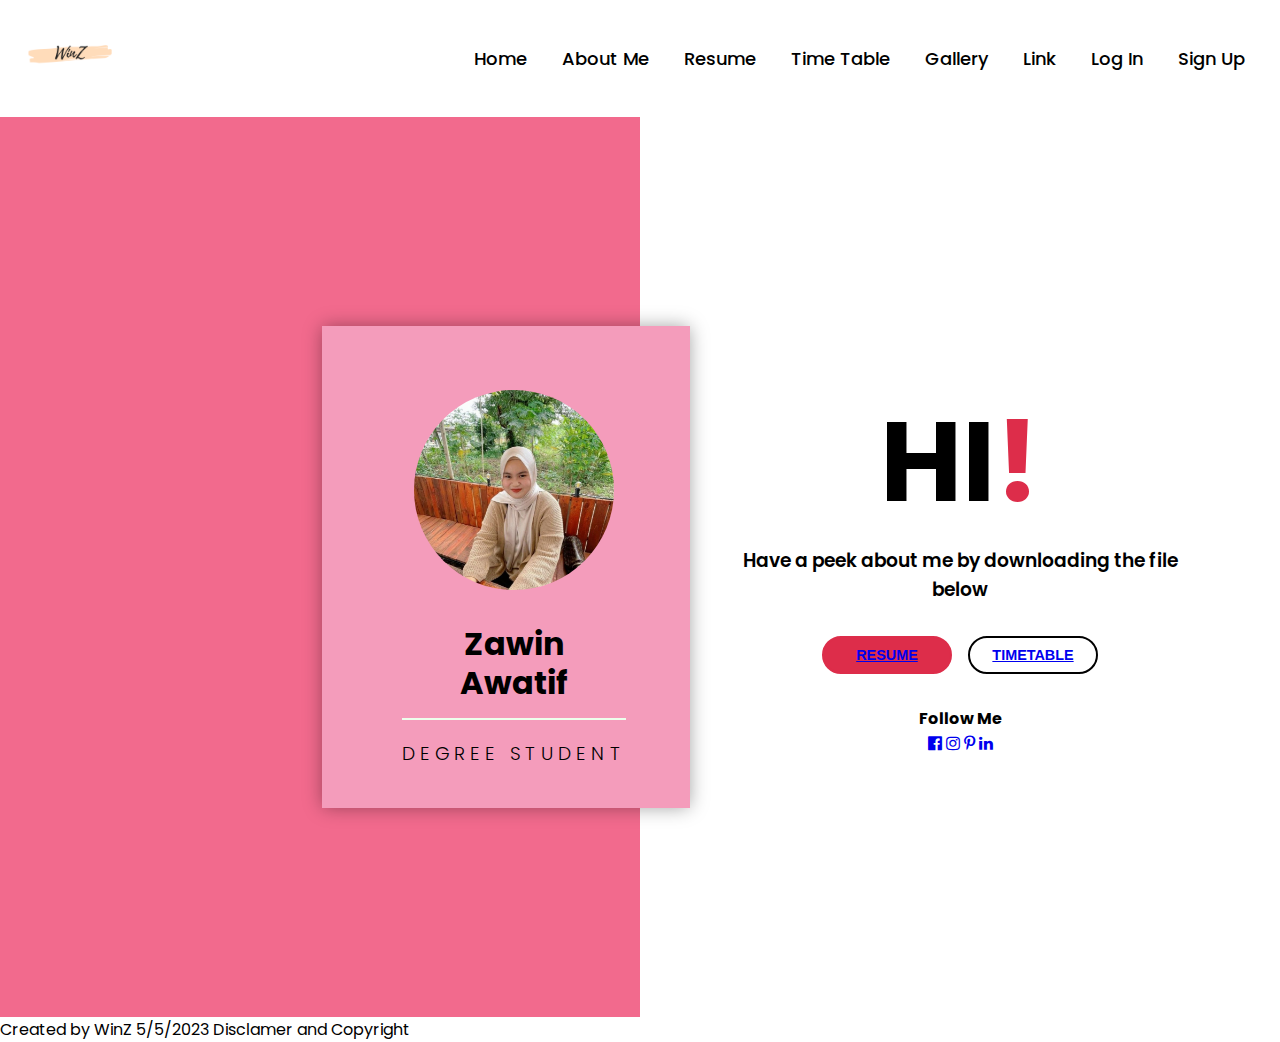
<file: index.html>
<!DOCTYPE html>
<html>
<head>
<title>Home</title>
<meta charset="UTF-8">
<meta http-equiv="X-UA-Compatible" content="IE=edge">
<meta name="viewport" content="width=device-width, initial-scale=1">
<link rel="stylesheet" href="homepage.css">
<link rel="stylesheet" href="https://cdnjs.cloudflare.com/ajax/libs/font-awesome/5.15.1/css/all.min.css" integrity="sha512-+4zCK9k+qNFUR5X+cKL9EIR+ZOhtIloNl9GIKS57V1MyNsYpYcUrUeQc9vNfzsWfV28IaLL3i96P9sdNyeRssA==" crossorigin="anonymous" />
<link rel="stylesheet" href="https://cdnjs.cloudflare.com/ajax/libs/font-awesome/4.7.0/css/font-awesome.min.css">
</head>
<body>
<!-- Header -->
  <header>
  <nav>
    <div class="menu">
      <div class="hero">
        <img src="WinZ.png" class="logo"> 
      </div>
      <ul>
        <li><a href="Homepage.html">Home</a></li>	  
        <li><a href="AboutMe.html">About Me</a></li>
        <li><a href="Resume.htm">Resume</a></li>
        <li><a href="Timetable2.htm">Time Table</a></li>
        <li><a href="Gallery.htm">Gallery</a></li>
        <li><a href="Links.htm">Link</a></li>
        <li><a href="login page.htm">Log In</a></li>
        <li><a href="sign up.htm">Sign Up</a></li>
      </ul>
    </div>
  </nav>
  </header>
	  
<!-- Page Content -->
    <div class = "about-wrapper">
      <div class = "about-left">
        <div class = "about-left-content">
          <div>
            <div class = "shadow">
              <div class = "about-img">
                <img src = "awin.jpg" alt = "about image">
              </div>
            </div>

            <h2>Zawin<br>Awatif</h2>
            <h3>Degree student</h3>
          </div>
        </div>
      </div>

      <div class = "about-right">
        <h2>Hi<span>!</span></h2>
        <h3>Have a peek about me by downloading the file below</h3>
        <div class = "about-btns">
          <button type = "button" class = "btn btn-pink"><a href="Resume.pdf">Resume</a></button>
          <button type = "button" class = "btn btn-white"><a href="Timetable.pdf">Timetable</a></button>
        </div>

      <div class="w3-white w3-margin">
        <div class="w3-container w3-padding w3-pink">
          <h4>Follow Me</h4>
        </div>
        <div class="w3-container w3-xlarge w3-padding">
          <a href="https://www.facebook.com/nurzawinawatif.zapri/"><i class="fa fa-facebook-official w3-hover-opacity"></i></a>
          <a href="https://www.instagram.com/awinawatif/"><i class="fa fa-instagram w3-hover-opacity"></i></a>
          <a href="https://www.pinterest.com/"><i class="fa fa-pinterest-p w3-hover-opacity"></i></a>
          <a href="https://www.linkedin.com/"><i class="fa fa-linkedin w3-hover-opacity"></i></a>
        </div>
      </div>
      </div>
    </div>
	  
    </div>
  </div>
</div>
<!-- Footer -->
  <p class="w3-medium">Created by WinZ 5/5/2023 Disclamer and Copyright</p>
</footer>
</body>
</html>
</file>
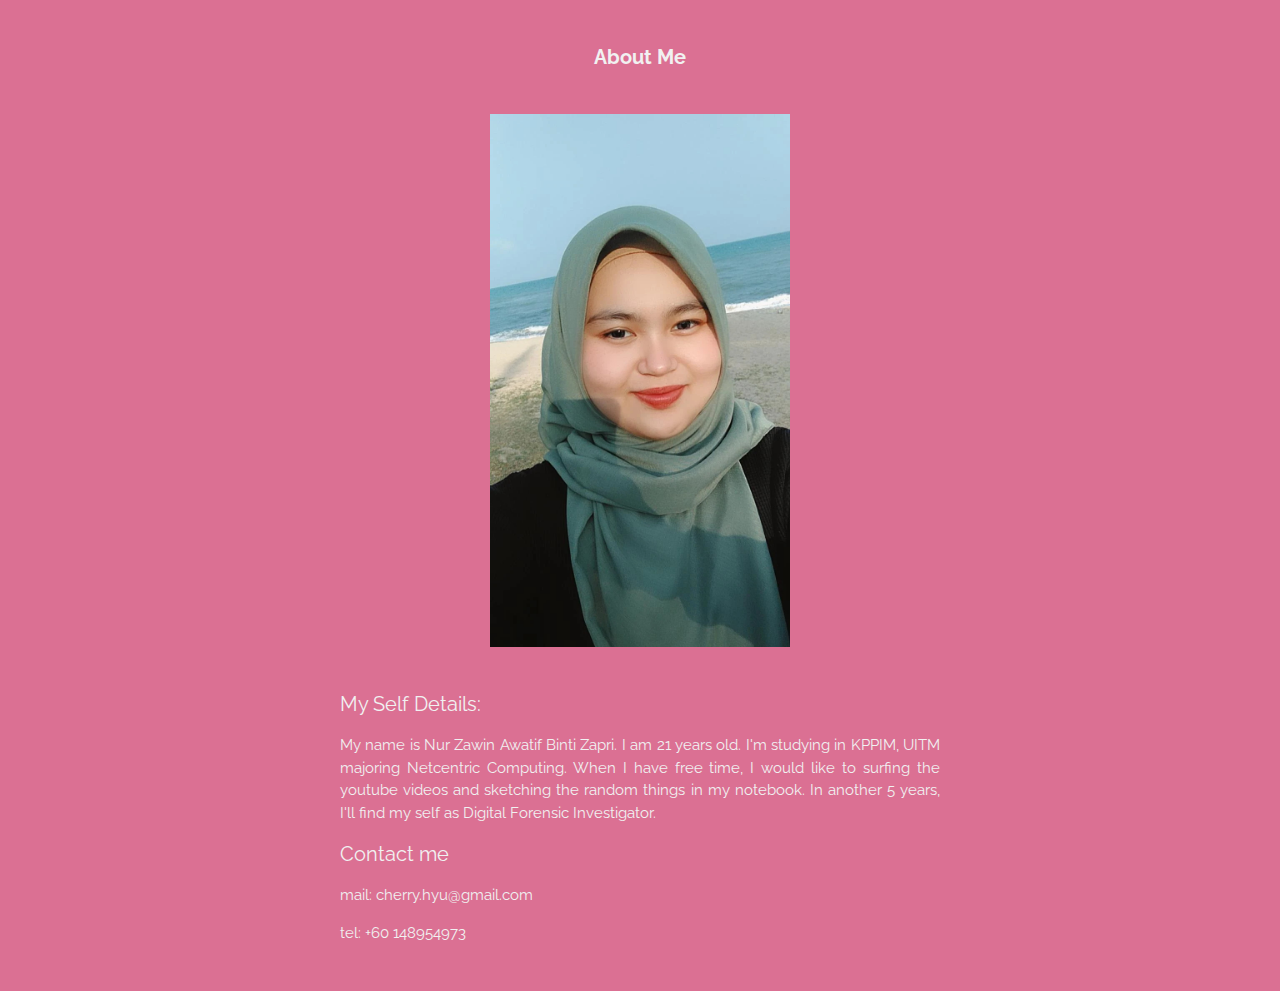
<file: AboutMe.html>
<!DOCTYPE html>
<html lang="en">
<head>
<title>About Awin</title>
<meta charset="UTF-8">
<meta name="viewport" content="width=device-width, initial-scale=1">
<link rel="stylesheet" href="https://www.w3schools.com/w3css/4/w3.css">
<link rel="stylesheet" href="https://fonts.googleapis.com/css?family=Raleway">
<style>
body,h1,h2,h3,h4,h5 {font-family: "Raleway", sans-serif; background-color:PaleVioletRed; }
.w3-third img{margin-bottom: -6px; opacity: 0.8; cursor: pointer}
.w3-third img:hover{opacity: 1}
</style>
</head>
<body class= style="max-width:1600px">

  <!-- About section -->
  <div class="w3-container w3-center w3-text-light-grey w3-padding-32" id="about">
    <h4><b>About Me</b></h4>
    <img src="bout.jpg" alt="Me" class="w3-image w3-padding-32" width="300" height="350">
    <div class="w3-content w3-justify" style="max-width:600px">
      <h4>My Self Details:</h4>
      <p>My name is Nur Zawin Awatif Binti Zapri. I am 21 years old. I'm studying in KPPIM, UITM majoring Netcentric Computing. When I have free time, I would like to surfing the youtube videos and sketching the random things in my notebook. In another 5 years, I'll find my self as Digital Forensic Investigator.
      </p>
	  <h4>Contact me</h4>
      <p>mail: cherry.hyu@gmail.com</p>
      <p>tel: +60 148954973</p>
	  </div>
	  </div>

</body>
</html>
</file>
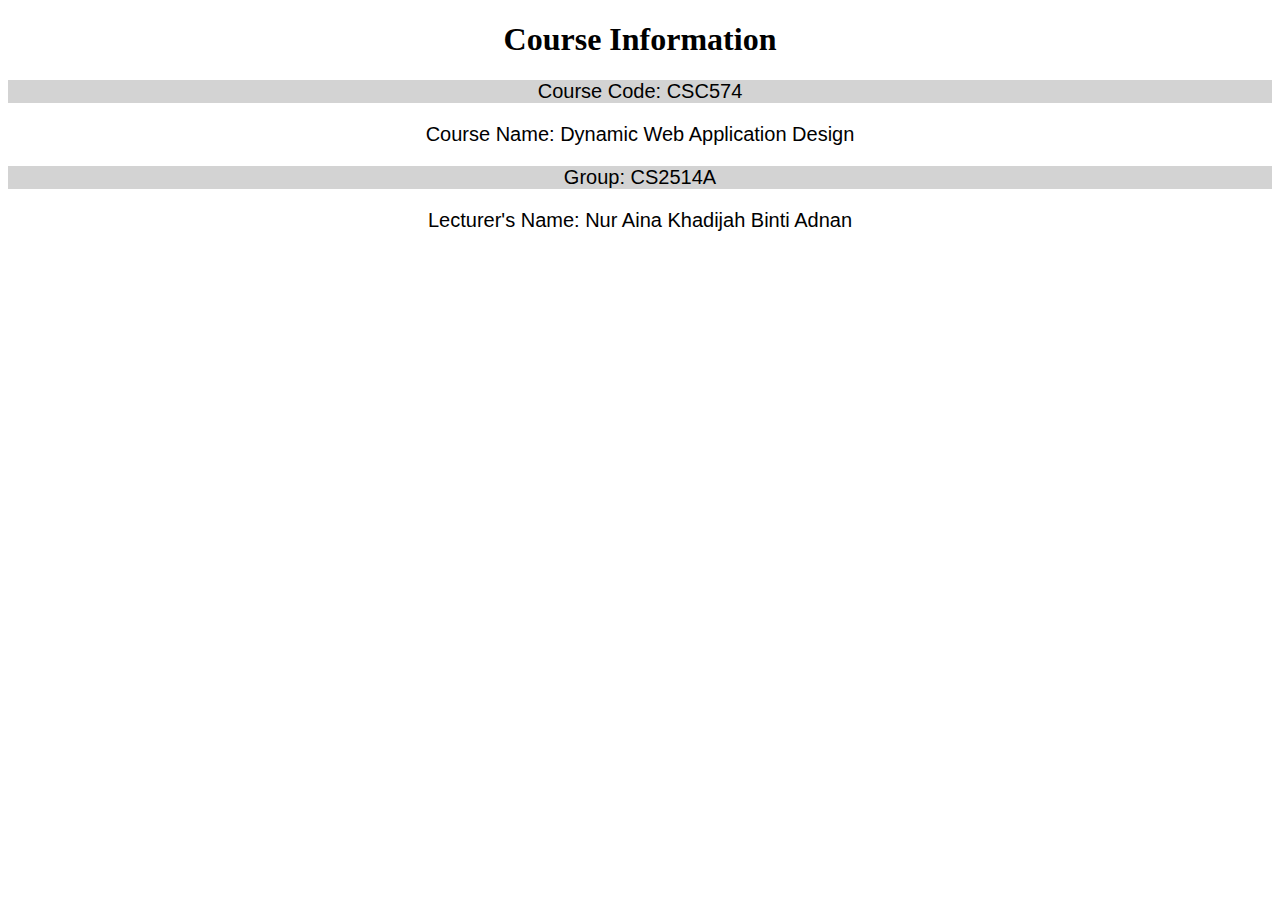
<file: CSC574.HTM>
<!DOCTYPE html>
<html>
<body>

<h1 style="text-align: center;">Course Information</h1>

<p style="background-color:LightGray;text-align: center; font-size: 20px; font-family: Arial;">Course Code: CSC574</p>
<p style="text-align: center;font-size: 20px; font-family: Arial;">Course Name: Dynamic Web Application Design</p>
<p style="background-color:LightGray;text-align: center; font-size: 20px; font-family: Arial;">Group: CS2514A</p>
<p style="text-align: center; font-size: 20px; font-family: Arial;">Lecturer's Name: Nur Aina Khadijah Binti Adnan</p>


</body>
</html>
</file>
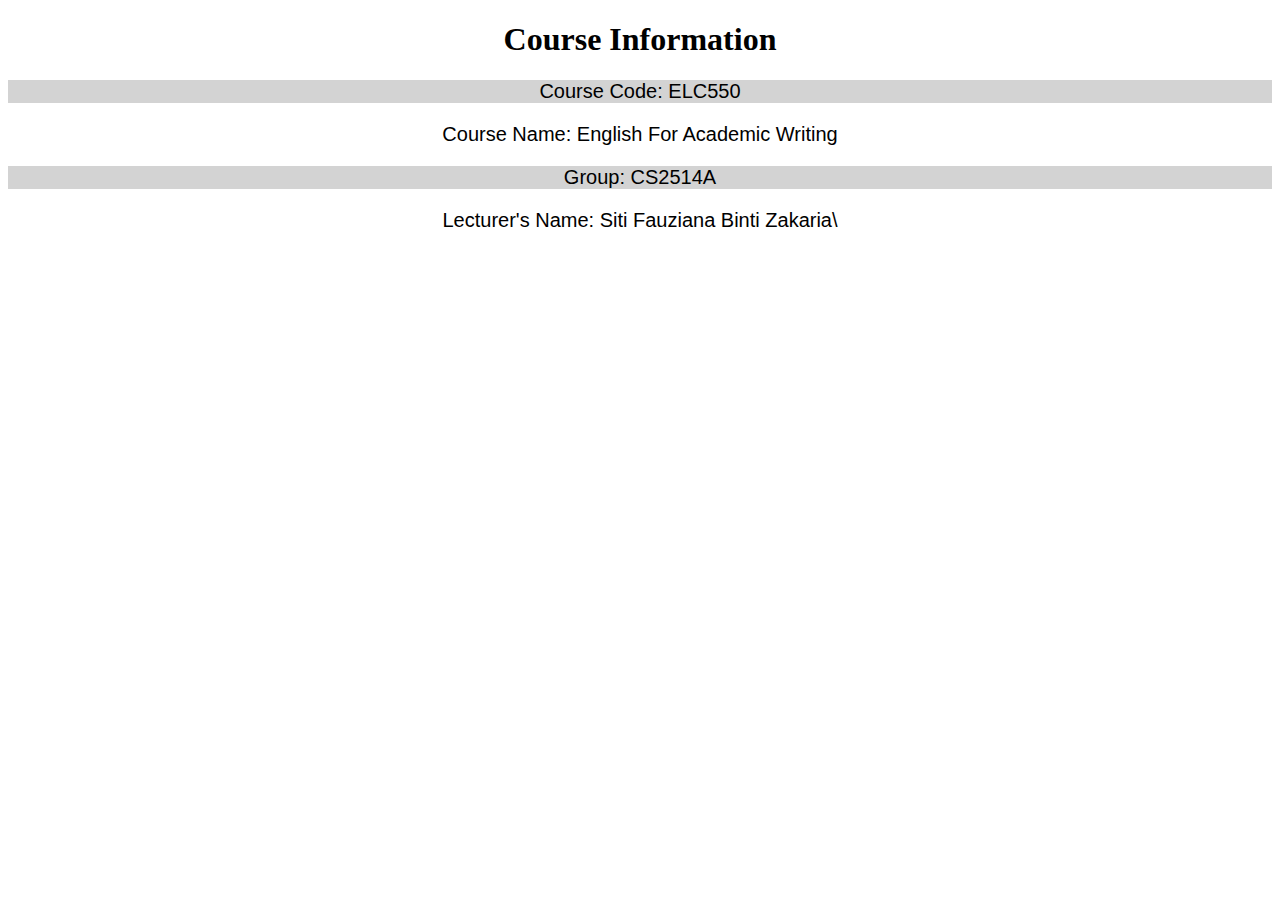
<file: ELC550.htm>
<!DOCTYPE html>
<html>
<body>

<h1 style="text-align: center;">Course Information</h1>

<p style="background-color:LightGray;text-align: center; font-size: 20px; font-family: Arial;">Course Code: ELC550</p>
<p style="text-align: center;font-size: 20px; font-family: Arial;">Course Name: English For Academic Writing</p>
<p style="background-color:LightGray;text-align: center; font-size: 20px; font-family: Arial;">Group: CS2514A</p>
<p style="text-align: center; font-size: 20px; font-family: Arial;">Lecturer's Name: Siti Fauziana Binti Zakaria\</p>


</body>
</html>
</file>
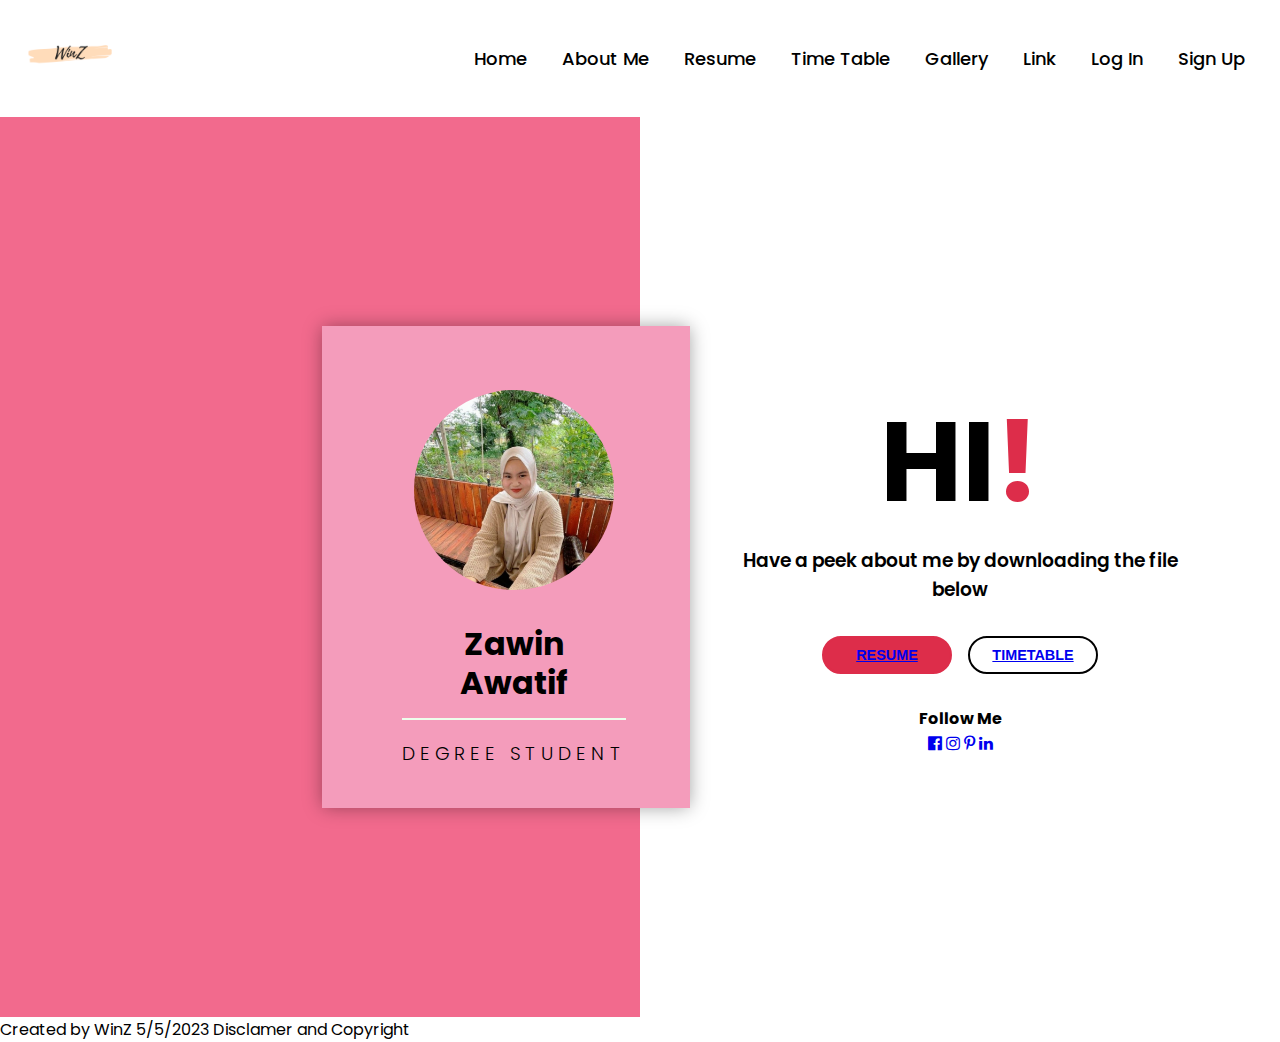
<file: Homepage.html>
<!DOCTYPE html>
<html>
<head>
<title>Home</title>
<meta charset="UTF-8">
<meta http-equiv="X-UA-Compatible" content="IE=edge">
<meta name="viewport" content="width=device-width, initial-scale=1">
<link rel="stylesheet" href="homepage.css">
<link rel="stylesheet" href="https://cdnjs.cloudflare.com/ajax/libs/font-awesome/5.15.1/css/all.min.css" integrity="sha512-+4zCK9k+qNFUR5X+cKL9EIR+ZOhtIloNl9GIKS57V1MyNsYpYcUrUeQc9vNfzsWfV28IaLL3i96P9sdNyeRssA==" crossorigin="anonymous" />
<link rel="stylesheet" href="https://cdnjs.cloudflare.com/ajax/libs/font-awesome/4.7.0/css/font-awesome.min.css">
</head>
<body>
<!-- Header -->
  <header>
  <nav>
    <div class="menu">
      <div class="hero">
        <img src="WinZ.png" class="logo"> 
      </div>
      <ul>
        <li><a href="Homepage.html">Home</a></li>	  
        <li><a href="AboutMe.html">About Me</a></li>
        <li><a href="Resume.htm">Resume</a></li>
        <li><a href="Timetable2.htm">Time Table</a></li>
        <li><a href="Gallery.htm">Gallery</a></li>
        <li><a href="Links.htm">Link</a></li>
        <li><a href="login page.htm">Log In</a></li>
        <li><a href="sign up.htm">Sign Up</a></li>
      </ul>
    </div>
  </nav>
  </header>
	  
<!-- Page Content -->
    <div class = "about-wrapper">
      <div class = "about-left">
        <div class = "about-left-content">
          <div>
            <div class = "shadow">
              <div class = "about-img">
                <img src = "awin.jpg" alt = "about image">
              </div>
            </div>

            <h2>Zawin<br>Awatif</h2>
            <h3>Degree student</h3>
          </div>
        </div>
      </div>

      <div class = "about-right">
        <h2>Hi<span>!</span></h2>
        <h3>Have a peek about me by downloading the file below</h3>
        <div class = "about-btns">
          <button type = "button" class = "btn btn-pink"><a href="Resume.pdf">Resume</a></button>
          <button type = "button" class = "btn btn-white"><a href="Timetable.pdf">Timetable</a></button>
        </div>

      <div class="w3-white w3-margin">
        <div class="w3-container w3-padding w3-pink">
          <h4>Follow Me</h4>
        </div>
        <div class="w3-container w3-xlarge w3-padding">
          <a href="https://www.facebook.com/nurzawinawatif.zapri/"><i class="fa fa-facebook-official w3-hover-opacity"></i></a>
          <a href="https://www.instagram.com/awinawatif/"><i class="fa fa-instagram w3-hover-opacity"></i></a>
          <a href="https://www.pinterest.com/"><i class="fa fa-pinterest-p w3-hover-opacity"></i></a>
          <a href="https://www.linkedin.com/"><i class="fa fa-linkedin w3-hover-opacity"></i></a>
        </div>
      </div>
      </div>
    </div>
	  
    </div>
  </div>
</div>
<!-- Footer -->
  <p class="w3-medium">Created by WinZ 5/5/2023 Disclamer and Copyright</p>
</footer>
</body>
</html>
</file>
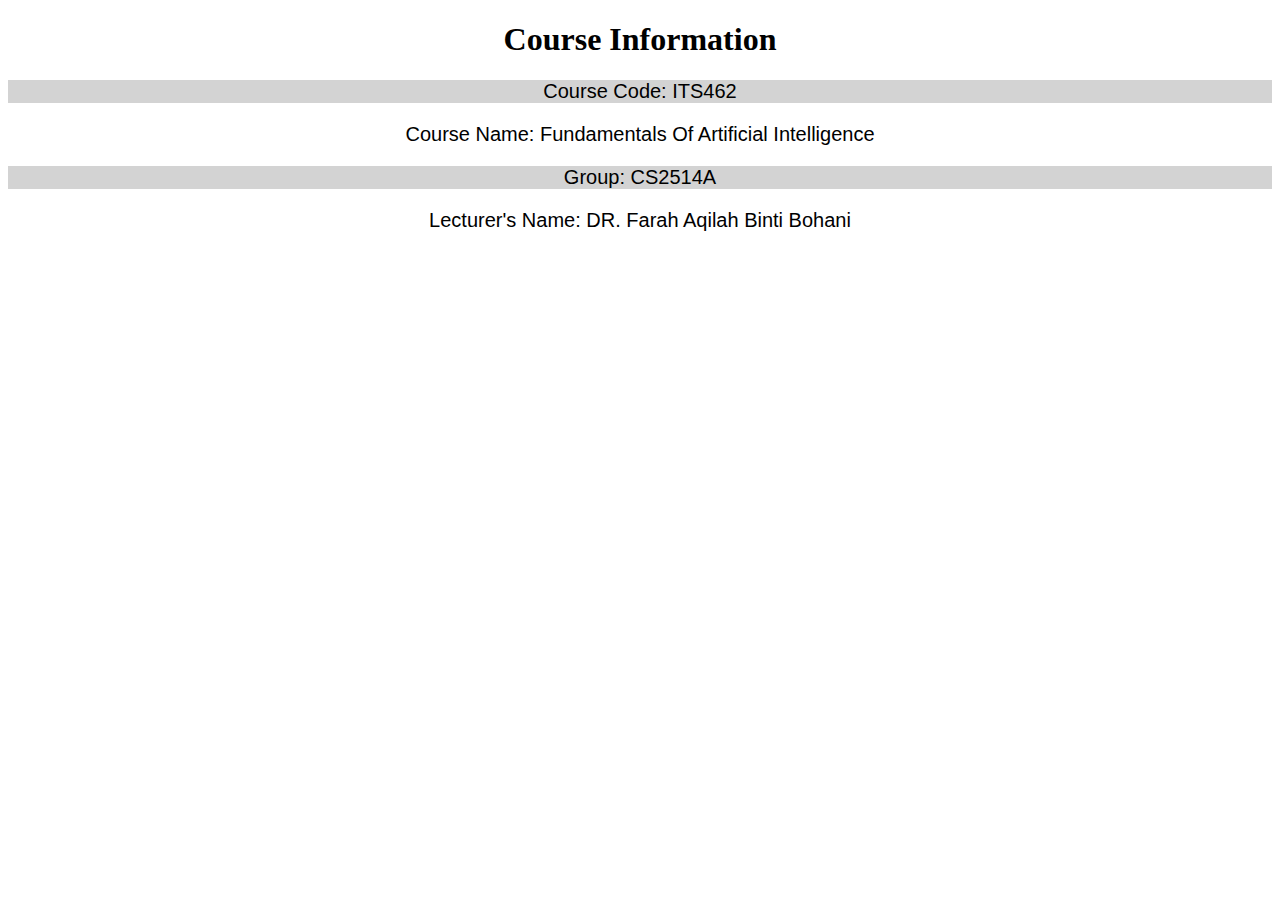
<file: ITS462.htm>
<!DOCTYPE html>
<html>
<body>

<h1 style="text-align: center;">Course Information</h1>

<p style="background-color:LightGray;text-align: center; font-size: 20px; font-family: Arial;">Course Code: ITS462</p>
<p style="text-align: center;font-size: 20px; font-family: Arial;">Course Name: Fundamentals Of Artificial Intelligence</p>
<p style="background-color:LightGray;text-align: center; font-size: 20px; font-family: Arial;">Group: CS2514A</p>
<p style="text-align: center; font-size: 20px; font-family: Arial;">Lecturer's Name: DR. Farah Aqilah Binti Bohani</p>

</body>
</html>
</file>
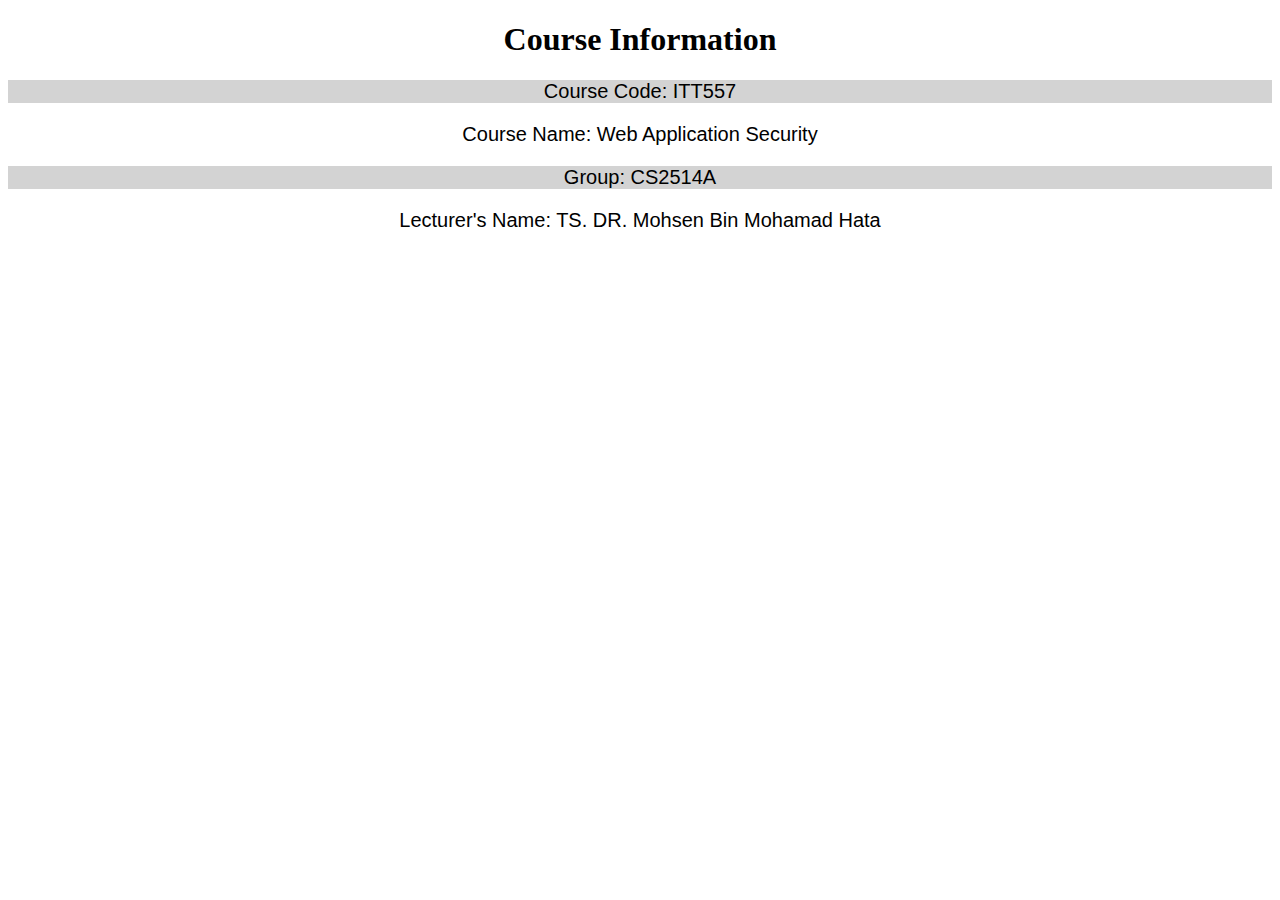
<file: ITT557.htm>
<!DOCTYPE html>
<html>
<body>

<h1 style="text-align: center;">Course Information</h1>

<p style="background-color:LightGray;text-align: center; font-size: 20px; font-family: Arial;">Course Code: ITT557</p>
<p style="text-align: center;font-size: 20px; font-family: Arial;">Course Name: Web Application Security</p>
<p style="background-color:LightGray;text-align: center; font-size: 20px; font-family: Arial;">Group: CS2514A</p>
<p style="text-align: center; font-size: 20px; font-family: Arial;">Lecturer's Name: TS. DR. Mohsen Bin Mohamad Hata</p>


</body>
</html>
</file>
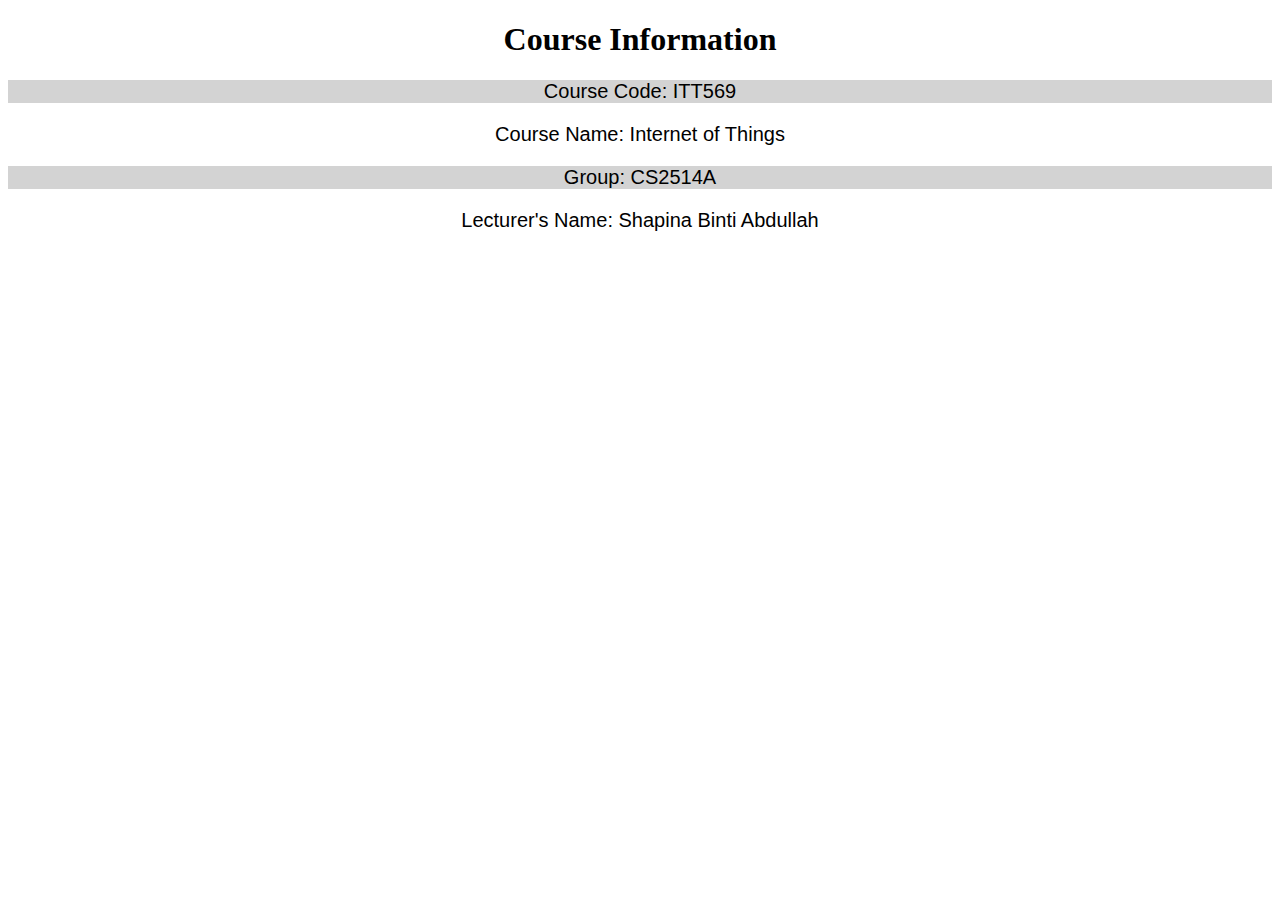
<file: ITT569.htm>
<!DOCTYPE html>
<html>
<body>

<h1 style="text-align: center;">Course Information</h1>

<p style="background-color:LightGray;text-align: center; font-size: 20px; font-family: Arial;">Course Code: ITT569</p>
<p style="text-align: center;font-size: 20px; font-family: Arial;">Course Name: Internet of Things</p>
<p style="background-color:LightGray;text-align: center; font-size: 20px; font-family: Arial;">Group: CS2514A</p>
<p style="text-align: center; font-size: 20px; font-family: Arial;">Lecturer's Name: Shapina Binti Abdullah</p>


</body>
</html>
</file>
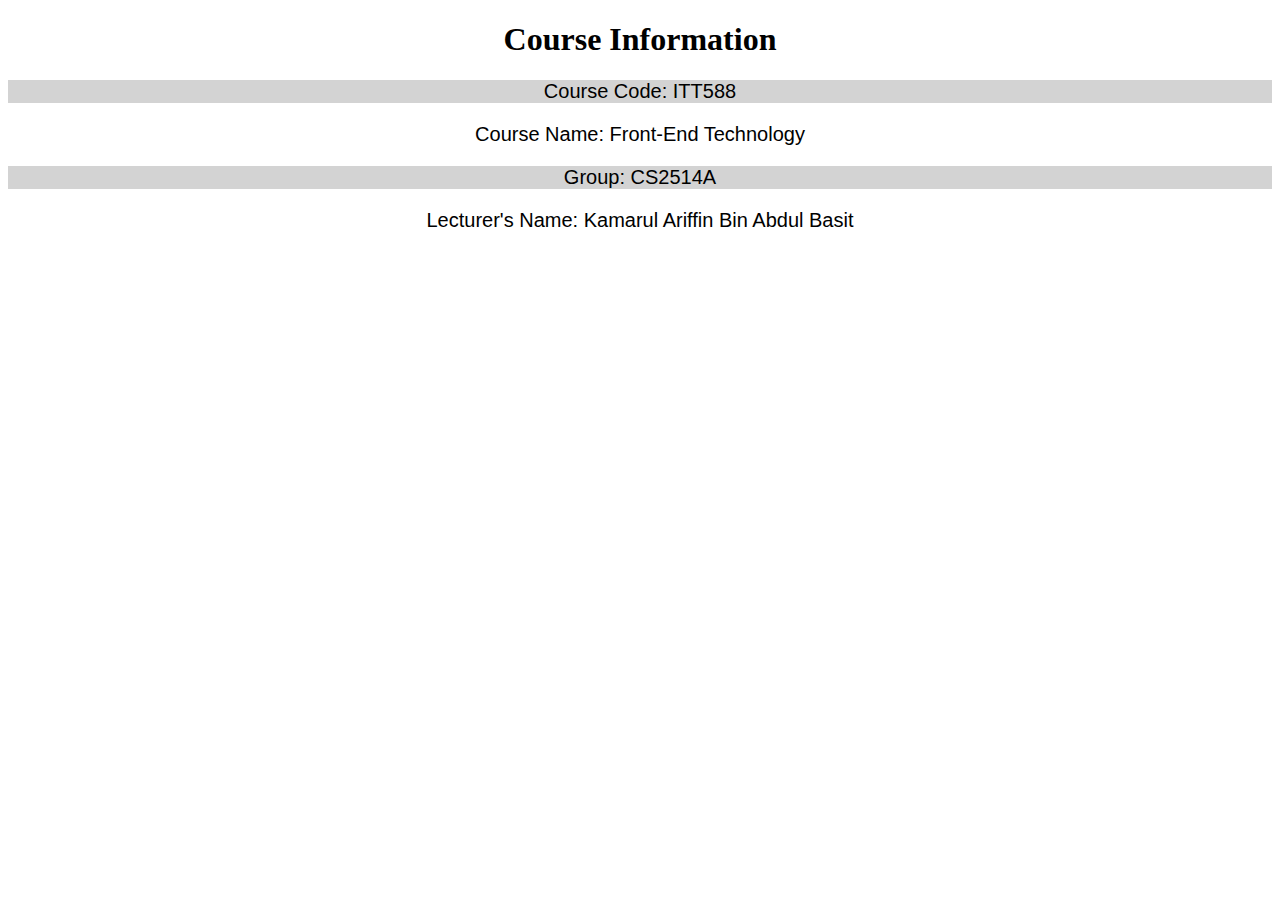
<file: ITT588.htm>
<!DOCTYPE html>
<html>
<body>

<h1 style="text-align: center;">Course Information</h1>

<p style="background-color:LightGray;text-align: center; font-size: 20px; font-family: Arial;">Course Code: ITT588</p>
<p style="text-align: center;font-size: 20px; font-family: Arial;">Course Name: Front-End Technology</p>
<p style="background-color:LightGray;text-align: center; font-size: 20px; font-family: Arial;">Group: CS2514A</p>
<p style="text-align: center; font-size: 20px; font-family: Arial;">Lecturer's Name: Kamarul Ariffin Bin Abdul Basit</p>


</body>
</html>
</file>
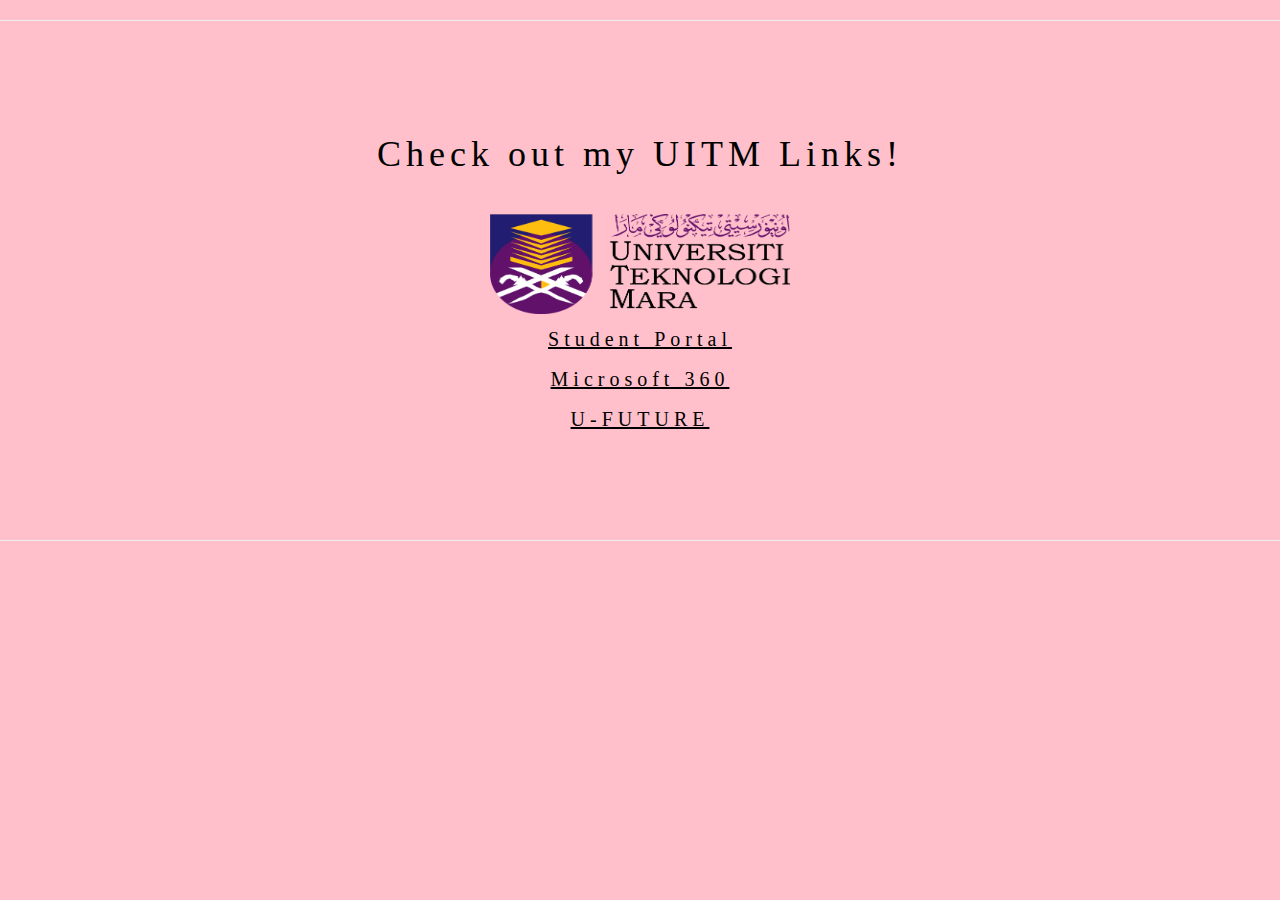
<file: Links.htm>
<!DOCTYPE html>
<html>
<head>
<title>Links</title>
<meta charset="UTF-8">
<meta name="viewport" content="width=device-width, initial-scale=1">
<link rel="stylesheet" href="https://www.w3schools.com/w3css/4/w3.css">
<style>
body {font-family: "Times New Roman", Georgia, Serif; background-color: pink;}
h1, h2, h3, h4, h5, h6 {
  font-family: "Playfair Display";
  letter-spacing: 5px;
}
</style>
</head>
<body>

  <hr>
  
  <!-- Menu Section -->
  <div class="w3-center w3-padding-64" id="menu">
    <div class="w3-center w3-padding-large">
      <h1 class="w3-center">Check out my UITM Links!</h1><br>
	  
	  <img src="UITM_logo.png" alt="UITM logo" width="300" height="100"><br>
	  
      <h4><a href="https://simsweb.uitm.edu.my/SPORTAL_APP/SPORTAL_LOGIN/index.cfm">Student Portal</a></h4>
    
      <h4><a href="https://www.office.com/?auth=2">Microsoft 360</a></h4>
    
      <h4><a href="https://ufuture.uitm.edu.my/login">U-FUTURE</a></h4>

    </div>
    
  </div>

  <hr>

</body>
</html>
</file>
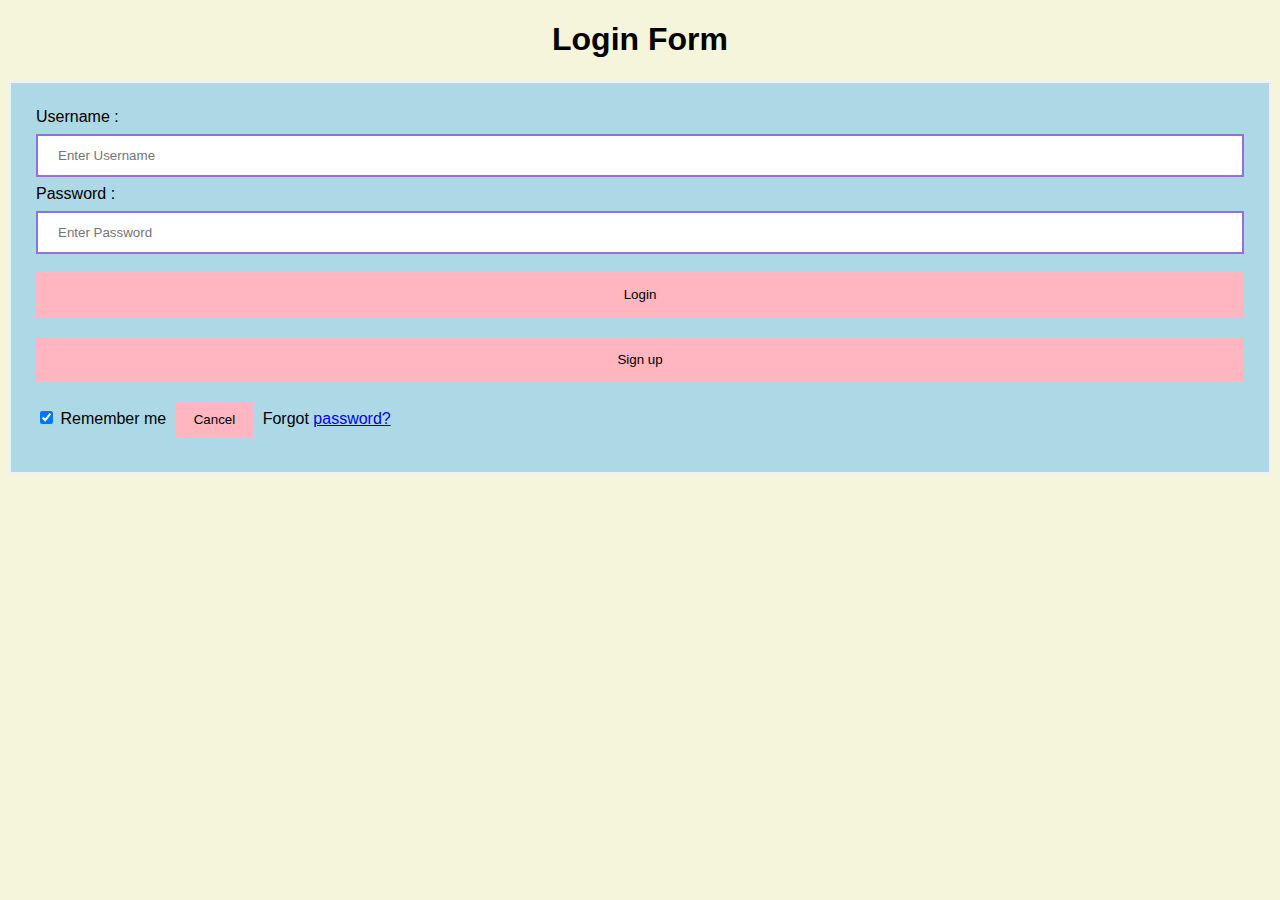
<file: login page.htm>
<!DOCTYPE html>   
<html>   
<head>  
<meta name="viewport" content="width=device-width, initial-scale=1">  
<title> Login Page </title>  
<style>   
Body {  
  font-family: Calibri, Helvetica, sans-serif;  
  background-color: Beige;  
}  
button {   
       background-color: LightPink;   
       width: 100%;  
        color: black;   
        padding: 15px;   
        margin: 10px 0px;   
        border: none;   
        cursor: pointer;   
         }   
 form {   
        border: 3px solid #f1f1f1;   
    }   
 input[type=text], input[type=password] {   
        width: 100%;   
        margin: 8px 0;  
        padding: 12px 20px;   
        display: inline-block;   
        border: 2px solid MediumPurple;   
        box-sizing: border-box;   
    }  
 button:hover {   
        opacity: 0.7;   
    }   
  .cancelbtn {   
        width: auto;   
        padding: 10px 18px;  
        margin: 10px 5px;  
    }   
        
     
 .container {   
        padding: 25px;   
        background-color: lightblue;  
    }   
</style>   
</head>    
<body>    
    <center> <h1> Login Form </h1> </center>   
    <form>  
        <div class="container">   
            <label>Username : </label>   
            <input type="text" placeholder="Enter Username" name="username" required>  
            <label>Password : </label>   
            <input type="password" placeholder="Enter Password" name="password" required>  
            <button type="submit">Login</button>
            <button type="signup">Sign up</button>   
            <input type="checkbox" checked="checked"> Remember me   
            <button type="button" class="cancelbtn"> Cancel</button>   
            Forgot <a href="#"> password? </a>   
        </div>   
    </form>     
</body>     
</html>
</file>
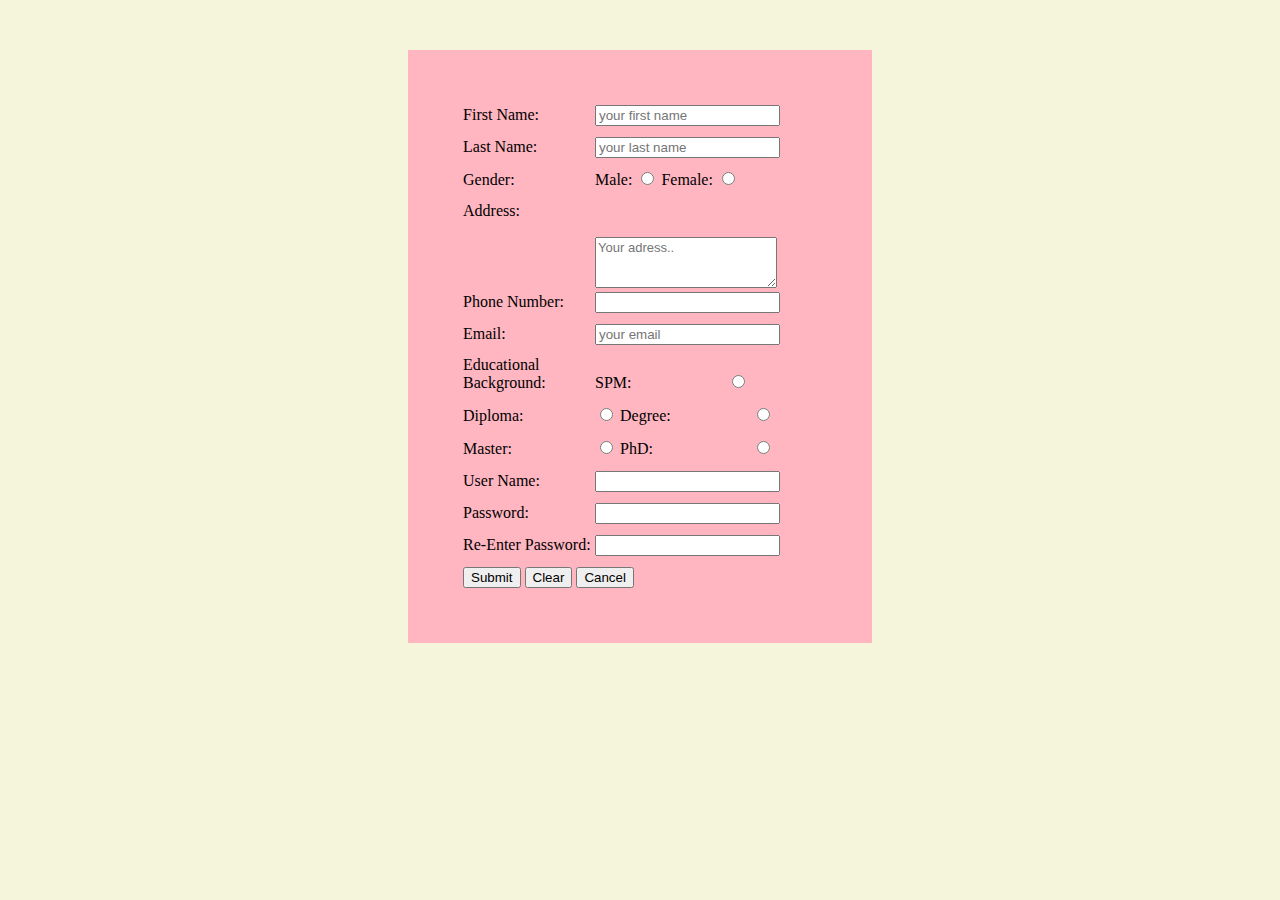
<file: sign up.htm>
<!DOCTYPE html>
<html lang="en">
<head>
<title>Registration Form</title>
<meta charset = "UTF-8">
<style>
body{background-color: Beige;}

form{
width: 28%;
background-color: LightPink;
padding: 55px;
margin: auto;
margin-top: 50px;}

input[type="submit"]{
width: 92%;
heigth: 30px;
margin-top: 12px;
border-radius: 5px;
border-style: none
font-weight: bold;
background-color: MediumPurple;}

input[type="submit"]:hover{
background-color: rgb(250, 43, 98);
color: #ffeaf0;
cursor: pointer;}

label{
color: black;
font-family: Verdana Medium;
display: inline-block;
width: 128px;
margin-bottom: 13px;}

label[for="male"], label[for="female"], label[for="other"]{
width: auto;}

label[for="aboutme"]{
position: absolute;
margin-top: 20px;}

select{
width: 160px;
height: 23px;}

textarea{
margin-top: 4px;
margin-left: 132px;}

textarea::placeholder{
font-size: 13px;
font-family: Arial;}

</style>
</head>
<body>
<form>
<label for="fname">First Name:</label>
<input type="text" id="fname" name="fname" placeholder="your first name"><br>
<label for="lname">Last Name:</label>
<input type="text" id="lname" name="lname" placeholder="your last name"><br>

<label for="gender">Gender:</label>
<label for="male">Male:</label>
<input type="radio" name="gender" id="male">
<label for="female">Female:</label>
<input type="radio" name="gender" id="female">

<label for="address">Address:</label>
<textarea placeholder="Your adress.." name="address" rows="3" cols="20"></textarea><br>

<label for="phonenumber">Phone Number:</label>
<input type="number" id="phonenumber" name="phonenumber"><br>

<label for="email">Email:</label>
<input type="text" id="email" name="email" placeholder="your email"><br>

<label for="Ebackground">Educational Background:</label>
<label for="spm">SPM:</label>
<input type="radio" name="Ebackground" id="spm">
<label for="dip">Diploma:</label>
<input type="radio" name="Ebackground" id="dip">
<label for="deg">Degree:</label>
<input type="radio" name="Ebackground" id="deg">
<label for="mas">Master:</label>
<input type="radio" name="Ebackground" id="mas">
<label for="phd">PhD:</label>
<input type="radio" name="Ebackground" id="phd">

<label for="uname">User Name:</label>
<input type="text" id="uname" name="uname"><br>

<label for="pwd">Password:</label>
<input type="password" id="pwd" name="pwd"><br>
<label for="repwd">Re-Enter Password:</label>
<input type="password" id="repwd" name="repwd"><br>

 <button type="submit">Submit</button>
            <button type="clr">Clear</button>   
            <button type="button" class="cancelbtn"> Cancel</button>   
</form>
</body>
</html>
</file>
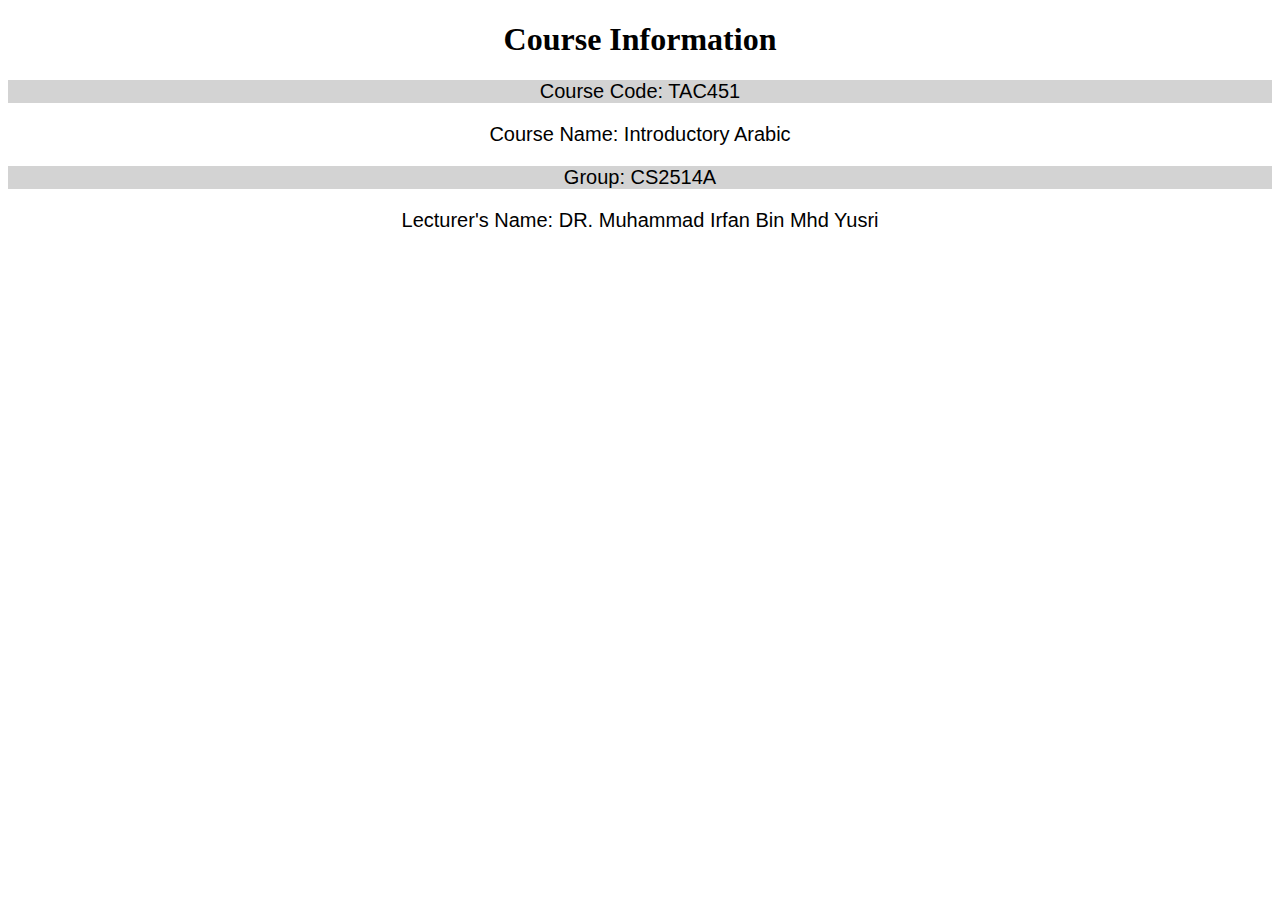
<file: TAC451.htm>
<!DOCTYPE html>
<html>
<body>

<h1 style="text-align: center;">Course Information</h1>

<p style="background-color:LightGray;text-align: center; font-size: 20px; font-family: Arial;">Course Code: TAC451</p>
<p style="text-align: center;font-size: 20px; font-family: Arial;">Course Name: Introductory Arabic</p>
<p style="background-color:LightGray;text-align: center; font-size: 20px; font-family: Arial;">Group: CS2514A</p>
<p style="text-align: center; font-size: 20px; font-family: Arial;">Lecturer's Name: DR. Muhammad Irfan Bin Mhd Yusri</p>


</body>
</html>
</file>
<file: homepage.css>
@import url('https://fonts.googleapis.com/css2?family=Poppins:wght@200;300;400;500;600;700;800&display=swap');

/*navigation bar*/
nav{
  position: initial;
  background: #fff;
  width: 100%;
  padding: 5px 0;
  z-index: 12;
}
nav .menu{
  max-width: 1290px;
  margin: auto;
  display: flex;
  align-items: center;
  justify-content: space-between;
  padding: 0 20px;
}
.menu .hero img{
width: 100px;
height: 100px;
}
.menu ul{
  display: inline-flex;
}
.menu ul li{
  list-style: none;
  margin-left: 5px;
}
.menu ul li:first-child{
  margin-left: 0px;
}
.menu ul li a{
  text-decoration: none;
  color: black;
  font-size: 18px;
  font-weight: 500;
  padding: 8px 15px;
  border-radius: 5px;
  transition: all 0.3s ease;
}
/*navigation bar end*/

*{
    padding: 0;
    margin: 0;
    box-sizing: border-box;
}
body{
    font-family: 'Poppins', sans-serif;
}
.about-wrapper{
    height: 100vh;
}
.about-left{
    background: #f26a8d;
    display: flex;
    flex-direction: column;
    align-items: center;
    justify-content: center;
    height: 100vh;
}
.about-left-content > div{
    background: #f49cbb;
    padding: 4rem 4rem 2.5rem 5rem;
    text-align: center;
}
.about-left-content{
    box-shadow: 0px 0px 18px -1px rgba(0, 0, 0, 0.39);
    -webkit-box-shadow: 0px 0px 18px -1px rgba(0, 0, 0, 0.39);
    -moz-box-shadow: 0px 0px 18px -1px rgba(0, 0, 0, 0.39);
}
.about-img img{
    display: block;
    width: 200px;
}
.about-img{
    width: 200px;
    height: 200px;
    overflow: hidden;
    border-radius: 50%;
    transition: all 0.5s ease-in-out;
}
.shadow{
    margin-left: auto;
    margin-right: auto;
    border-radius: 50%;
    width: 200px;
    height: 200px;
    position: relative;
    cursor: pointer;
}
.shadow::after{
    content: "";
    position: absolute;
    background: rgba(0, 0, 0, 0.4);
    left: 50%;
    transform: translateX(-50%);
    bottom: -20px;
    height: 7px;
    width: 50px;
    filter: blur(3px);
    -webkit-filter: blur(3px);
    opacity: 0;
    transition: all 0.6s ease;
}
.shadow:hover .about-img{
    transform: translateY(-10px);
}
.shadow:hover::after{
    opacity: 1;
}
.about-left-content h2{
    font-size: 2rem;
    margin: 2.2rem 0 0.6rem 0;
    line-height: 1.2;
    padding-bottom: 1rem;
    border-bottom: 2px solid #edffec;
}
.about-left-content h3{
    text-transform: uppercase;
    font-weight: 300;
    letter-spacing: 5px;
    margin-top: 1.2rem;
}
.icons{
    background: #fff;
    display: flex;
    justify-content: center;
    padding: 0.8rem 0;
}
.icons li{
    list-style-type: none;
    background: #f36a8d;
    color: #fff;
    width: 40px;
    height: 40px;
    margin: 0 0.5rem;
    border-radius: 50%;
    display: flex;
    justify-content: center;
    align-items: center;
    font-size: 1.2rem;
    cursor: pointer;
    transition: all 0.5s ease-in-out;
}
.icons li:hover{
    background: #edffec;
    color: #000;
}
.about-right{
    background: #fff;
    height: 100vh;
    display: flex;
    flex-direction: column;
    align-items: center;
    justify-content: center;
    padding: 0 5rem;
    text-align: center;
}
.about-right h2{
    font-size: 7rem;
    text-transform: uppercase;
}
.about-right h2 span{
    color: #dd2d4a;
}
.about-right h3{
    font-weight: 600;
}
.about-btns{
    display: flex;
    margin: 2rem 0;
}
.btn{
    border: none;
    font-size: 0.9rem;
    text-transform: uppercase;
    border: 2px solid #000;
    border-radius: 20px;
    padding: 0.55rem 0;
    width: 130px;
    font-weight: 600;
    background: transparent;
    margin: 0 0.5rem;
    cursor: pointer;
}
.btn.btn-pink{
    background: #dd2d4a;
    color: #fff;
    border-color: #dd2d4a;
    transition: all 0.5s ease-in-out;
}
.btn.btn-pink:hover{
    background: transparent;
    border-color: #dd2d4a;
    color: #000;
}
.btn.btn-white{
    transition: all 0.5s ease-in-out;
}
.btn.btn-white:hover{
    background: #dd2d4a;
    border-color: #dd2d4a;
    color: #fff;
}
.about-para p{
    font-weight: 300;
    padding: 0.5rem;
    opacity: 0.8;
}

@media screen and (min-width: 992px){
    .about-wrapper{
        display: grid;
        grid-template-columns: repeat(2, 1fr);
    }
    .about-left{
        position: relative;
    }
    .about-left-content{
        position: absolute;
        right: -50px;
    }
}
</file>
